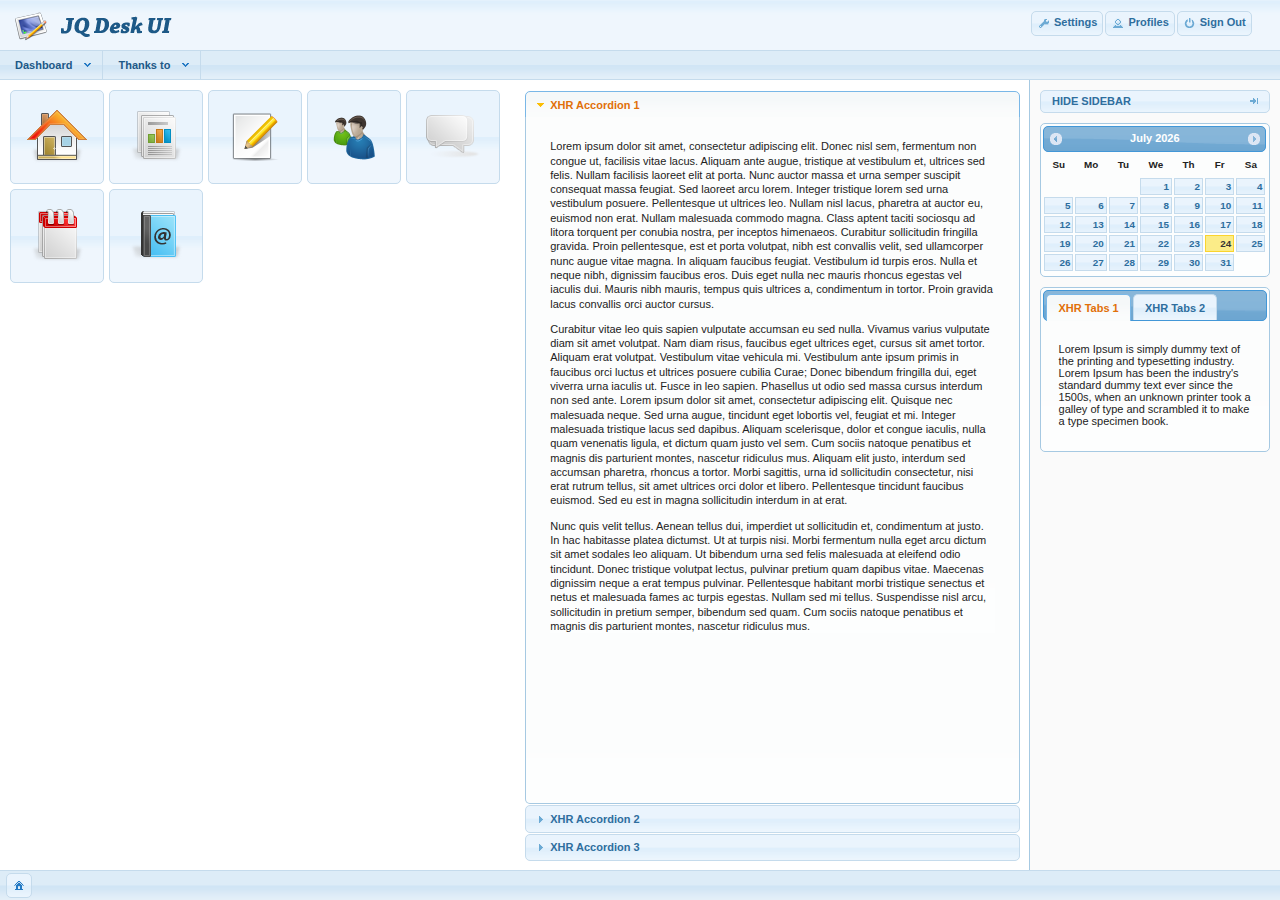
<file: index.html>
<!DOCTYPE html>
<html>
	<head>
		<title>JQDeskUI - Demo</title>
		<link type="text/css" rel="stylesheet" href="themes/redmond/css/stylesheet.css">
		<link type="text/css" rel="stylesheet" href="themes/redmond/css/jquery-ui-1.8.5.custom.css">
		<link type="text/css" rel="stylesheet" href="themes/redmond/css/jquery-window.4.07b.css">
		
		<script type="text/javascript" src="scripts/jquery-1.4.3.min.js"></script>
		<script type="text/javascript" src="scripts/jqueryui-1.8.5.min.js"></script>
		<script type="text/javascript" src="scripts/superfish.js"></script>
		<script type="text/javascript" src="scripts/jqdeskui.js"></script>
		<script type="text/javascript" src="scripts/jqdeskui-init.js"></script>
		
		<script type="text/javascript" src="http://jqueryui.com/themeroller/themeswitchertool/"></script>
		
	</head>
	<body>
		<div id="desk">
			<div id="maincolumn">
            	<div id="dashboard">
                	<div id="deskicons">
                        <a class="ui-state-default ui-corner-all" onclick="homeInitCall();"><img src="images/house.png" alt="Home"></a>
						<a class="ui-state-default ui-corner-all" id="2"><img src="images/charts.png" alt="Charts"></a>
                        <a class="ui-state-default ui-corner-all" id="3"><img src="images/edit.png" alt="Edit"></a>
                        <a class="ui-state-default ui-corner-all" id="4"><img src="images/users.png" alt="Users"></a>
                        <a class="ui-state-default ui-corner-all" id="5"><img src="images/comments.png" alt="Comments"></a>
                        <a class="ui-state-default ui-corner-all" id="6"><img src="images/calendar.png" alt="Calendar"></a>
                        <a class="ui-state-default ui-corner-all" id="7"><img src="images/address.png" alt="Address"></a>
                    </div>
                </div>
                <div id="widgetbox">
					<div id="accordion"></div>
                </div>
			</div>
			<div id="sidecolumn" class="ui-widget ui-widget-content">
				<a class="ui-state-default ui-corner-all" id="show-hide" href="#">
					<span class="ui-icon ui-icon-arrowthickstop-1-e"></span>
					Hide SideBar
				</a>
				<div id="datepicker"></div>
				<div id="sidetabs">
            		<ul></ul>
                </div>
			</div>
		</div>
		
		<div id="head">
			<div id="topbar" class="ui-state-default">
				<div id="logo"></div>
				<div id="user">
					<ul id="icons" class="ui-widget ui-helper-clearfix">
						<li class="ui-state-default ui-corner-all" title="Settings"><span class="ui-icon ui-icon-wrench"></span>Settings</li>
						<li class="ui-state-default ui-corner-all" title="Profiles"><span class="ui-icon ui-icon-person"></span>Profiles</li>
						<li class="ui-state-default ui-corner-all" title="Sign Out"><span class="ui-icon ui-icon-power"></span>Sign Out</li>
					</ul>
				</div>
			</div>
			<div id="navbar" class="ui-state-hover">
				<!-- Navigation Menu - starts -->
				<ul id="menu">
					<li>
						<a href="#" class="sf-with-ul">Dashboard</a>
						<ul>
							<li><a id="homeTrigger">Home Window</a></li>
							<li><a id="chartTrigger">Chart Sample</a></li>
							<li><a id="editTrigger">Edit Content</a></li>
							<li><a id="usersTrigger">Manage User</a></li>
							<li><a id="commentTrigger">Comments</a></li>
							<li><a id="calendarTrigger">Calendars</a></li>
							<li><a id="contactsTrigger">My Contact</a></li>
						</ul>
					</li>
					<li>
						<a href="#" class="sf-with-ul">Thanks to</a>
						<ul>
							<li><a id="jquerycoreTrigger">jQuery Core</a></li>
							<li><a id="jqueryuiTrigger">jQuery UI</a></li>
							<li><a id="windowfsTrigger">jQuery Window (firestoke)</a></li>
							<li><a id="superfishTrigger">SuperFish Menu</a></li>
						</ul>
					</li>
				</ul>
				<!-- Navigation Menu - finish -->
			</div>
		</div>
		
		<div id="dock">
			<div id="botbar" class="ui-state-hover">
				<ul class="ui-widget ui-helper-clearfix" id="icons">
					<li class="ui-state-default ui-corner-all">
						<span class="ui-icon ui-icon-home"></span>
					</li>
				</ul>
			</div>
		</div>
	</body>
</html>
</file>
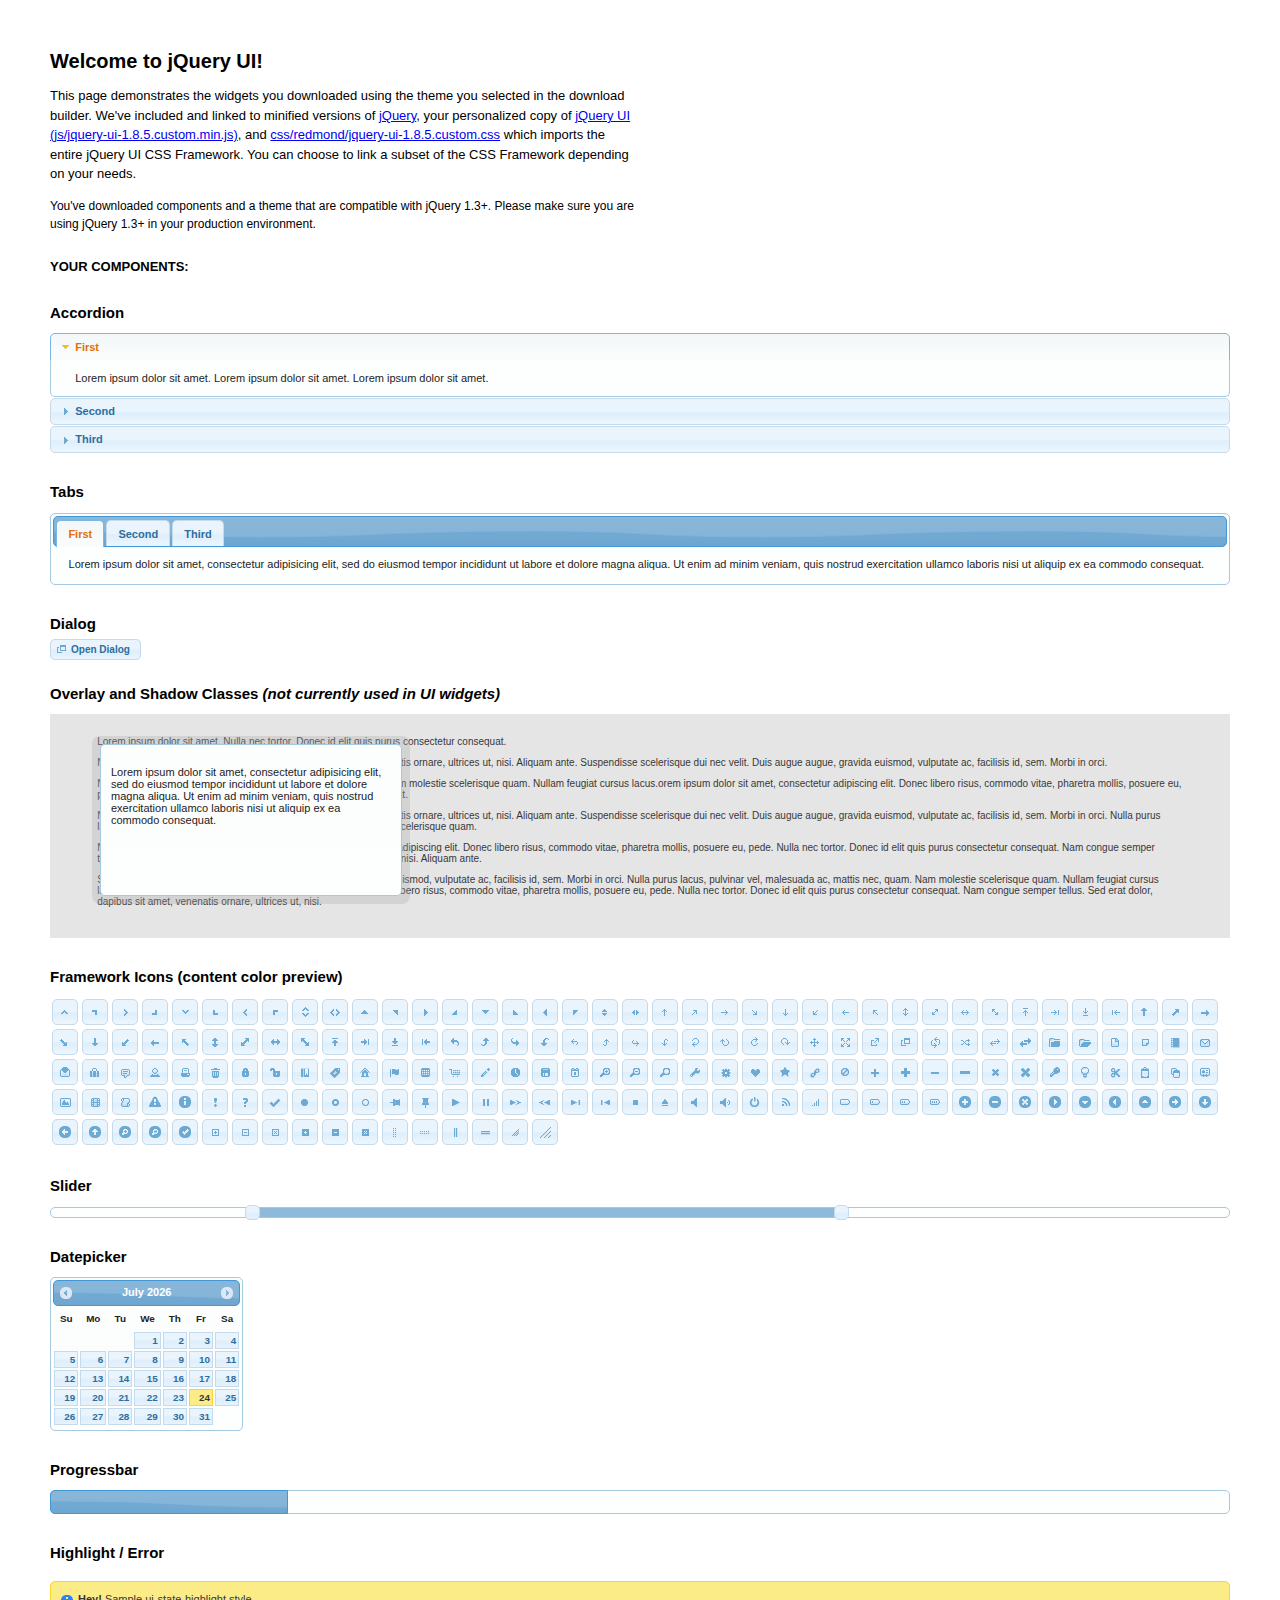
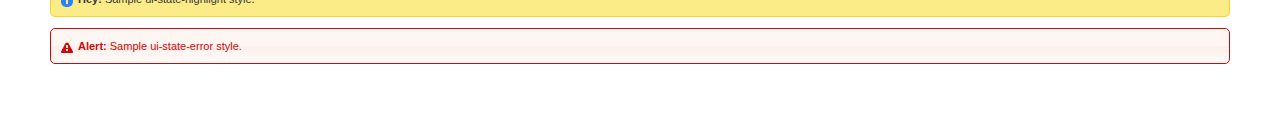
<file: sources/ui-sample.html>
<!DOCTYPE html>
<html>
	<head>
		<meta http-equiv="Content-Type" content="text/html; charset=iso-8859-1" />
		<title>jQuery UI Example Page</title>
		<link type="text/css" href="../themes/redmond/css/jquery-ui-1.8.5.custom.css" rel="stylesheet" />	
		<script type="text/javascript" src="../scripts/jquery-1.4.3.min.js"></script>
		<script type="text/javascript" src="../scripts/jqueryui-1.8.5.min.js"></script>
		<script type="text/javascript">
			$(function(){

				// Accordion
				$("#accordion").accordion({ header: "h3" });
	
				// Tabs
				$('#tabs').tabs();
	

				// Dialog			
				$('#dialog').dialog({
					autoOpen: false,
					width: 600,
					buttons: {
						"Ok": function() { 
							$(this).dialog("close"); 
						}, 
						"Cancel": function() { 
							$(this).dialog("close"); 
						} 
					}
				});
				
				// Dialog Link
				$('#dialog_link').click(function(){
					$('#dialog').dialog('open');
					return false;
				});

				// Datepicker
				$('#datepicker').datepicker({
					inline: true
				});
				
				// Slider
				$('#slider').slider({
					range: true,
					values: [17, 67]
				});
				
				// Progressbar
				$("#progressbar").progressbar({
					value: 20 
				});
				
				//hover states on the static widgets
				$('#dialog_link, ul#icons li').hover(
					function() { $(this).addClass('ui-state-hover'); }, 
					function() { $(this).removeClass('ui-state-hover'); }
				);
				
			});
		</script>
		<style type="text/css">
			/*demo page css*/
			body{ font: 62.5% "Trebuchet MS", sans-serif; margin: 50px;}
			.demoHeaders { margin-top: 2em; }
			#dialog_link {padding: .4em 1em .4em 20px;text-decoration: none;position: relative;}
			#dialog_link span.ui-icon {margin: 0 5px 0 0;position: absolute;left: .2em;top: 50%;margin-top: -8px;}
			ul#icons {margin: 0; padding: 0;}
			ul#icons li {margin: 2px; position: relative; padding: 4px 0; cursor: pointer; float: left;  list-style: none;}
			ul#icons span.ui-icon {float: left; margin: 0 4px;}
		</style>	
	</head>
	<body>
	<h1>Welcome to jQuery UI!</h1>
	<p style="font-size: 1.3em; line-height: 1.5; margin: 1em 0; width: 50%;">This page demonstrates the widgets you downloaded using the theme you selected in the download builder. We've included and linked to minified versions of <a href="js/jquery-1.4.2.min.js">jQuery</a>, your personalized copy of <a href="js/jquery-ui-1.8.5.custom.min.js">jQuery UI (js/jquery-ui-1.8.5.custom.min.js)</a>, and <a href="css/redmond/jquery-ui-1.8.5.custom.css">css/redmond/jquery-ui-1.8.5.custom.css</a> which imports the entire jQuery UI CSS Framework. You can choose to link a subset of the CSS Framework depending on your needs. </p>
	<p style="font-size: 1.2em; line-height: 1.5; margin: 1em 0; width: 50%;">You've downloaded components and a theme that are compatible with jQuery 1.3+. Please make sure you are using jQuery 1.3+ in your production environment.</p>	

	<p style="font-weight: bold; margin: 2em 0 1em; font-size: 1.3em;">YOUR COMPONENTS:</p>
		
		<!-- Accordion -->
		<h2 class="demoHeaders">Accordion</h2>
		<div id="accordion">
			<div>
				<h3><a href="#">First</a></h3>
				<div>Lorem ipsum dolor sit amet. Lorem ipsum dolor sit amet. Lorem ipsum dolor sit amet.</div>
			</div>
			<div>
				<h3><a href="#">Second</a></h3>
				<div>Phasellus mattis tincidunt nibh.</div>
			</div>
			<div>
				<h3><a href="#">Third</a></h3>
				<div>Nam dui erat, auctor a, dignissim quis.</div>
			</div>
		</div>
	
		<!-- Tabs -->
		<h2 class="demoHeaders">Tabs</h2>
		<div id="tabs">
			<ul>
				<li><a href="#tabs-1">First</a></li>
				<li><a href="#tabs-2">Second</a></li>
				<li><a href="#tabs-3">Third</a></li>
			</ul>
			<div id="tabs-1">Lorem ipsum dolor sit amet, consectetur adipisicing elit, sed do eiusmod tempor incididunt ut labore et dolore magna aliqua. Ut enim ad minim veniam, quis nostrud exercitation ullamco laboris nisi ut aliquip ex ea commodo consequat.</div>
			<div id="tabs-2">Phasellus mattis tincidunt nibh. Cras orci urna, blandit id, pretium vel, aliquet ornare, felis. Maecenas scelerisque sem non nisl. Fusce sed lorem in enim dictum bibendum.</div>
			<div id="tabs-3">Nam dui erat, auctor a, dignissim quis, sollicitudin eu, felis. Pellentesque nisi urna, interdum eget, sagittis et, consequat vestibulum, lacus. Mauris porttitor ullamcorper augue.</div>
		</div>
	
		<!-- Dialog NOTE: Dialog is not generated by UI in this demo so it can be visually styled in themeroller-->
		<h2 class="demoHeaders">Dialog</h2>
		<p><a href="#" id="dialog_link" class="ui-state-default ui-corner-all"><span class="ui-icon ui-icon-newwin"></span>Open Dialog</a></p>
		
		
		<h2 class="demoHeaders">Overlay and Shadow Classes <em>(not currently used in UI widgets)</em></h2>
		<div style="position: relative; height: 200px; padding:1% 4%; overflow:hidden;" class="fakewindowcontain">
			<p>Lorem ipsum dolor sit amet,  Nulla nec tortor. Donec id elit quis purus consectetur consequat. </p><p>Nam congue semper tellus. Sed erat dolor, dapibus sit amet, venenatis ornare, ultrices ut, nisi. Aliquam ante. Suspendisse scelerisque dui nec velit. Duis augue augue, gravida euismod, vulputate ac, facilisis id, sem. Morbi in orci. </p><p>Nulla purus lacus, pulvinar vel, malesuada ac, mattis nec, quam. Nam molestie scelerisque quam. Nullam feugiat cursus lacus.orem ipsum dolor sit amet, consectetur adipiscing elit. Donec libero risus, commodo vitae, pharetra mollis, posuere eu, pede. Nulla nec tortor. Donec id elit quis purus consectetur consequat. </p><p>Nam congue semper tellus. Sed erat dolor, dapibus sit amet, venenatis ornare, ultrices ut, nisi. Aliquam ante. Suspendisse scelerisque dui nec velit. Duis augue augue, gravida euismod, vulputate ac, facilisis id, sem. Morbi in orci. Nulla purus lacus, pulvinar vel, malesuada ac, mattis nec, quam. Nam molestie scelerisque quam. </p><p>Nullam feugiat cursus lacus.orem ipsum dolor sit amet, consectetur adipiscing elit. Donec libero risus, commodo vitae, pharetra mollis, posuere eu, pede. Nulla nec tortor. Donec id elit quis purus consectetur consequat. Nam congue semper tellus. Sed erat dolor, dapibus sit amet, venenatis ornare, ultrices ut, nisi. Aliquam ante. </p><p>Suspendisse scelerisque dui nec velit. Duis augue augue, gravida euismod, vulputate ac, facilisis id, sem. Morbi in orci. Nulla purus lacus, pulvinar vel, malesuada ac, mattis nec, quam. Nam molestie scelerisque quam. Nullam feugiat cursus lacus.orem ipsum dolor sit amet, consectetur adipiscing elit. Donec libero risus, commodo vitae, pharetra mollis, posuere eu, pede. Nulla nec tortor. Donec id elit quis purus consectetur consequat. Nam congue semper tellus. Sed erat dolor, dapibus sit amet, venenatis ornare, ultrices ut, nisi. </p>
			
			<!-- ui-dialog -->
			<div class="ui-overlay"><div class="ui-widget-overlay"></div><div class="ui-widget-shadow ui-corner-all" style="width: 302px; height: 152px; position: absolute; left: 50px; top: 30px;"></div></div>
			<div style="position: absolute; width: 280px; height: 130px;left: 50px; top: 30px; padding: 10px;" class="ui-widget ui-widget-content ui-corner-all">
				<div class="ui-dialog-content ui-widget-content" style="background: none; border: 0;">
					<p>Lorem ipsum dolor sit amet, consectetur adipisicing elit, sed do eiusmod tempor incididunt ut labore et dolore magna aliqua. Ut enim ad minim veniam, quis nostrud exercitation ullamco laboris nisi ut aliquip ex ea commodo consequat.</p>
				</div>
			</div>
		
		</div>

		
		<!-- ui-dialog -->
		<div id="dialog" title="Dialog Title">
			<p>Lorem ipsum dolor sit amet, consectetur adipisicing elit, sed do eiusmod tempor incididunt ut labore et dolore magna aliqua. Ut enim ad minim veniam, quis nostrud exercitation ullamco laboris nisi ut aliquip ex ea commodo consequat.</p>
		</div>
			
				
				
		<h2 class="demoHeaders">Framework Icons (content color preview)</h2>
		<ul id="icons" class="ui-widget ui-helper-clearfix">
		
		<li class="ui-state-default ui-corner-all" title=".ui-icon-carat-1-n"><span class="ui-icon ui-icon-carat-1-n"></span></li>
		<li class="ui-state-default ui-corner-all" title=".ui-icon-carat-1-ne"><span class="ui-icon ui-icon-carat-1-ne"></span></li>
		<li class="ui-state-default ui-corner-all" title=".ui-icon-carat-1-e"><span class="ui-icon ui-icon-carat-1-e"></span></li>
		
		<li class="ui-state-default ui-corner-all" title=".ui-icon-carat-1-se"><span class="ui-icon ui-icon-carat-1-se"></span></li>
		<li class="ui-state-default ui-corner-all" title=".ui-icon-carat-1-s"><span class="ui-icon ui-icon-carat-1-s"></span></li>
		<li class="ui-state-default ui-corner-all" title=".ui-icon-carat-1-sw"><span class="ui-icon ui-icon-carat-1-sw"></span></li>
		<li class="ui-state-default ui-corner-all" title=".ui-icon-carat-1-w"><span class="ui-icon ui-icon-carat-1-w"></span></li>
		<li class="ui-state-default ui-corner-all" title=".ui-icon-carat-1-nw"><span class="ui-icon ui-icon-carat-1-nw"></span></li>
		<li class="ui-state-default ui-corner-all" title=".ui-icon-carat-2-n-s"><span class="ui-icon ui-icon-carat-2-n-s"></span></li>
		<li class="ui-state-default ui-corner-all" title=".ui-icon-carat-2-e-w"><span class="ui-icon ui-icon-carat-2-e-w"></span></li>
		<li class="ui-state-default ui-corner-all" title=".ui-icon-triangle-1-n"><span class="ui-icon ui-icon-triangle-1-n"></span></li>
		<li class="ui-state-default ui-corner-all" title=".ui-icon-triangle-1-ne"><span class="ui-icon ui-icon-triangle-1-ne"></span></li>
		
		<li class="ui-state-default ui-corner-all" title=".ui-icon-triangle-1-e"><span class="ui-icon ui-icon-triangle-1-e"></span></li>
		<li class="ui-state-default ui-corner-all" title=".ui-icon-triangle-1-se"><span class="ui-icon ui-icon-triangle-1-se"></span></li>
		<li class="ui-state-default ui-corner-all" title=".ui-icon-triangle-1-s"><span class="ui-icon ui-icon-triangle-1-s"></span></li>
		<li class="ui-state-default ui-corner-all" title=".ui-icon-triangle-1-sw"><span class="ui-icon ui-icon-triangle-1-sw"></span></li>
		<li class="ui-state-default ui-corner-all" title=".ui-icon-triangle-1-w"><span class="ui-icon ui-icon-triangle-1-w"></span></li>
		<li class="ui-state-default ui-corner-all" title=".ui-icon-triangle-1-nw"><span class="ui-icon ui-icon-triangle-1-nw"></span></li>
		<li class="ui-state-default ui-corner-all" title=".ui-icon-triangle-2-n-s"><span class="ui-icon ui-icon-triangle-2-n-s"></span></li>
		<li class="ui-state-default ui-corner-all" title=".ui-icon-triangle-2-e-w"><span class="ui-icon ui-icon-triangle-2-e-w"></span></li>
		<li class="ui-state-default ui-corner-all" title=".ui-icon-arrow-1-n"><span class="ui-icon ui-icon-arrow-1-n"></span></li>
		
		<li class="ui-state-default ui-corner-all" title=".ui-icon-arrow-1-ne"><span class="ui-icon ui-icon-arrow-1-ne"></span></li>
		<li class="ui-state-default ui-corner-all" title=".ui-icon-arrow-1-e"><span class="ui-icon ui-icon-arrow-1-e"></span></li>
		<li class="ui-state-default ui-corner-all" title=".ui-icon-arrow-1-se"><span class="ui-icon ui-icon-arrow-1-se"></span></li>
		<li class="ui-state-default ui-corner-all" title=".ui-icon-arrow-1-s"><span class="ui-icon ui-icon-arrow-1-s"></span></li>
		<li class="ui-state-default ui-corner-all" title=".ui-icon-arrow-1-sw"><span class="ui-icon ui-icon-arrow-1-sw"></span></li>
		<li class="ui-state-default ui-corner-all" title=".ui-icon-arrow-1-w"><span class="ui-icon ui-icon-arrow-1-w"></span></li>
		<li class="ui-state-default ui-corner-all" title=".ui-icon-arrow-1-nw"><span class="ui-icon ui-icon-arrow-1-nw"></span></li>
		<li class="ui-state-default ui-corner-all" title=".ui-icon-arrow-2-n-s"><span class="ui-icon ui-icon-arrow-2-n-s"></span></li>
		<li class="ui-state-default ui-corner-all" title=".ui-icon-arrow-2-ne-sw"><span class="ui-icon ui-icon-arrow-2-ne-sw"></span></li>
		
		<li class="ui-state-default ui-corner-all" title=".ui-icon-arrow-2-e-w"><span class="ui-icon ui-icon-arrow-2-e-w"></span></li>
		<li class="ui-state-default ui-corner-all" title=".ui-icon-arrow-2-se-nw"><span class="ui-icon ui-icon-arrow-2-se-nw"></span></li>
		<li class="ui-state-default ui-corner-all" title=".ui-icon-arrowstop-1-n"><span class="ui-icon ui-icon-arrowstop-1-n"></span></li>
		<li class="ui-state-default ui-corner-all" title=".ui-icon-arrowstop-1-e"><span class="ui-icon ui-icon-arrowstop-1-e"></span></li>
		<li class="ui-state-default ui-corner-all" title=".ui-icon-arrowstop-1-s"><span class="ui-icon ui-icon-arrowstop-1-s"></span></li>
		<li class="ui-state-default ui-corner-all" title=".ui-icon-arrowstop-1-w"><span class="ui-icon ui-icon-arrowstop-1-w"></span></li>
		<li class="ui-state-default ui-corner-all" title=".ui-icon-arrowthick-1-n"><span class="ui-icon ui-icon-arrowthick-1-n"></span></li>
		<li class="ui-state-default ui-corner-all" title=".ui-icon-arrowthick-1-ne"><span class="ui-icon ui-icon-arrowthick-1-ne"></span></li>
		<li class="ui-state-default ui-corner-all" title=".ui-icon-arrowthick-1-e"><span class="ui-icon ui-icon-arrowthick-1-e"></span></li>
		
		<li class="ui-state-default ui-corner-all" title=".ui-icon-arrowthick-1-se"><span class="ui-icon ui-icon-arrowthick-1-se"></span></li>
		<li class="ui-state-default ui-corner-all" title=".ui-icon-arrowthick-1-s"><span class="ui-icon ui-icon-arrowthick-1-s"></span></li>
		<li class="ui-state-default ui-corner-all" title=".ui-icon-arrowthick-1-sw"><span class="ui-icon ui-icon-arrowthick-1-sw"></span></li>
		<li class="ui-state-default ui-corner-all" title=".ui-icon-arrowthick-1-w"><span class="ui-icon ui-icon-arrowthick-1-w"></span></li>
		<li class="ui-state-default ui-corner-all" title=".ui-icon-arrowthick-1-nw"><span class="ui-icon ui-icon-arrowthick-1-nw"></span></li>
		<li class="ui-state-default ui-corner-all" title=".ui-icon-arrowthick-2-n-s"><span class="ui-icon ui-icon-arrowthick-2-n-s"></span></li>
		<li class="ui-state-default ui-corner-all" title=".ui-icon-arrowthick-2-ne-sw"><span class="ui-icon ui-icon-arrowthick-2-ne-sw"></span></li>
		<li class="ui-state-default ui-corner-all" title=".ui-icon-arrowthick-2-e-w"><span class="ui-icon ui-icon-arrowthick-2-e-w"></span></li>
		<li class="ui-state-default ui-corner-all" title=".ui-icon-arrowthick-2-se-nw"><span class="ui-icon ui-icon-arrowthick-2-se-nw"></span></li>
		
		<li class="ui-state-default ui-corner-all" title=".ui-icon-arrowthickstop-1-n"><span class="ui-icon ui-icon-arrowthickstop-1-n"></span></li>
		<li class="ui-state-default ui-corner-all" title=".ui-icon-arrowthickstop-1-e"><span class="ui-icon ui-icon-arrowthickstop-1-e"></span></li>
		<li class="ui-state-default ui-corner-all" title=".ui-icon-arrowthickstop-1-s"><span class="ui-icon ui-icon-arrowthickstop-1-s"></span></li>
		<li class="ui-state-default ui-corner-all" title=".ui-icon-arrowthickstop-1-w"><span class="ui-icon ui-icon-arrowthickstop-1-w"></span></li>
		<li class="ui-state-default ui-corner-all" title=".ui-icon-arrowreturnthick-1-w"><span class="ui-icon ui-icon-arrowreturnthick-1-w"></span></li>
		<li class="ui-state-default ui-corner-all" title=".ui-icon-arrowreturnthick-1-n"><span class="ui-icon ui-icon-arrowreturnthick-1-n"></span></li>
		<li class="ui-state-default ui-corner-all" title=".ui-icon-arrowreturnthick-1-e"><span class="ui-icon ui-icon-arrowreturnthick-1-e"></span></li>
		<li class="ui-state-default ui-corner-all" title=".ui-icon-arrowreturnthick-1-s"><span class="ui-icon ui-icon-arrowreturnthick-1-s"></span></li>
		<li class="ui-state-default ui-corner-all" title=".ui-icon-arrowreturn-1-w"><span class="ui-icon ui-icon-arrowreturn-1-w"></span></li>
		
		<li class="ui-state-default ui-corner-all" title=".ui-icon-arrowreturn-1-n"><span class="ui-icon ui-icon-arrowreturn-1-n"></span></li>
		<li class="ui-state-default ui-corner-all" title=".ui-icon-arrowreturn-1-e"><span class="ui-icon ui-icon-arrowreturn-1-e"></span></li>
		<li class="ui-state-default ui-corner-all" title=".ui-icon-arrowreturn-1-s"><span class="ui-icon ui-icon-arrowreturn-1-s"></span></li>
		<li class="ui-state-default ui-corner-all" title=".ui-icon-arrowrefresh-1-w"><span class="ui-icon ui-icon-arrowrefresh-1-w"></span></li>
		<li class="ui-state-default ui-corner-all" title=".ui-icon-arrowrefresh-1-n"><span class="ui-icon ui-icon-arrowrefresh-1-n"></span></li>
		<li class="ui-state-default ui-corner-all" title=".ui-icon-arrowrefresh-1-e"><span class="ui-icon ui-icon-arrowrefresh-1-e"></span></li>
		<li class="ui-state-default ui-corner-all" title=".ui-icon-arrowrefresh-1-s"><span class="ui-icon ui-icon-arrowrefresh-1-s"></span></li>
		<li class="ui-state-default ui-corner-all" title=".ui-icon-arrow-4"><span class="ui-icon ui-icon-arrow-4"></span></li>
		<li class="ui-state-default ui-corner-all" title=".ui-icon-arrow-4-diag"><span class="ui-icon ui-icon-arrow-4-diag"></span></li>
		
		<li class="ui-state-default ui-corner-all" title=".ui-icon-extlink"><span class="ui-icon ui-icon-extlink"></span></li>
		<li class="ui-state-default ui-corner-all" title=".ui-icon-newwin"><span class="ui-icon ui-icon-newwin"></span></li>
		<li class="ui-state-default ui-corner-all" title=".ui-icon-refresh"><span class="ui-icon ui-icon-refresh"></span></li>
		<li class="ui-state-default ui-corner-all" title=".ui-icon-shuffle"><span class="ui-icon ui-icon-shuffle"></span></li>
		<li class="ui-state-default ui-corner-all" title=".ui-icon-transfer-e-w"><span class="ui-icon ui-icon-transfer-e-w"></span></li>
		<li class="ui-state-default ui-corner-all" title=".ui-icon-transferthick-e-w"><span class="ui-icon ui-icon-transferthick-e-w"></span></li>
		<li class="ui-state-default ui-corner-all" title=".ui-icon-folder-collapsed"><span class="ui-icon ui-icon-folder-collapsed"></span></li>
		<li class="ui-state-default ui-corner-all" title=".ui-icon-folder-open"><span class="ui-icon ui-icon-folder-open"></span></li>
		<li class="ui-state-default ui-corner-all" title=".ui-icon-document"><span class="ui-icon ui-icon-document"></span></li>
		
		<li class="ui-state-default ui-corner-all" title=".ui-icon-document-b"><span class="ui-icon ui-icon-document-b"></span></li>
		<li class="ui-state-default ui-corner-all" title=".ui-icon-note"><span class="ui-icon ui-icon-note"></span></li>
		<li class="ui-state-default ui-corner-all" title=".ui-icon-mail-closed"><span class="ui-icon ui-icon-mail-closed"></span></li>
		<li class="ui-state-default ui-corner-all" title=".ui-icon-mail-open"><span class="ui-icon ui-icon-mail-open"></span></li>
		<li class="ui-state-default ui-corner-all" title=".ui-icon-suitcase"><span class="ui-icon ui-icon-suitcase"></span></li>
		<li class="ui-state-default ui-corner-all" title=".ui-icon-comment"><span class="ui-icon ui-icon-comment"></span></li>
		<li class="ui-state-default ui-corner-all" title=".ui-icon-person"><span class="ui-icon ui-icon-person"></span></li>
		<li class="ui-state-default ui-corner-all" title=".ui-icon-print"><span class="ui-icon ui-icon-print"></span></li>
		<li class="ui-state-default ui-corner-all" title=".ui-icon-trash"><span class="ui-icon ui-icon-trash"></span></li>
		
		<li class="ui-state-default ui-corner-all" title=".ui-icon-locked"><span class="ui-icon ui-icon-locked"></span></li>
		<li class="ui-state-default ui-corner-all" title=".ui-icon-unlocked"><span class="ui-icon ui-icon-unlocked"></span></li>
		<li class="ui-state-default ui-corner-all" title=".ui-icon-bookmark"><span class="ui-icon ui-icon-bookmark"></span></li>
		<li class="ui-state-default ui-corner-all" title=".ui-icon-tag"><span class="ui-icon ui-icon-tag"></span></li>
		<li class="ui-state-default ui-corner-all" title=".ui-icon-home"><span class="ui-icon ui-icon-home"></span></li>
		<li class="ui-state-default ui-corner-all" title=".ui-icon-flag"><span class="ui-icon ui-icon-flag"></span></li>
		<li class="ui-state-default ui-corner-all" title=".ui-icon-calculator"><span class="ui-icon ui-icon-calculator"></span></li>
		<li class="ui-state-default ui-corner-all" title=".ui-icon-cart"><span class="ui-icon ui-icon-cart"></span></li>
		<li class="ui-state-default ui-corner-all" title=".ui-icon-pencil"><span class="ui-icon ui-icon-pencil"></span></li>
		
		<li class="ui-state-default ui-corner-all" title=".ui-icon-clock"><span class="ui-icon ui-icon-clock"></span></li>
		<li class="ui-state-default ui-corner-all" title=".ui-icon-disk"><span class="ui-icon ui-icon-disk"></span></li>
		<li class="ui-state-default ui-corner-all" title=".ui-icon-calendar"><span class="ui-icon ui-icon-calendar"></span></li>
		<li class="ui-state-default ui-corner-all" title=".ui-icon-zoomin"><span class="ui-icon ui-icon-zoomin"></span></li>
		<li class="ui-state-default ui-corner-all" title=".ui-icon-zoomout"><span class="ui-icon ui-icon-zoomout"></span></li>
		<li class="ui-state-default ui-corner-all" title=".ui-icon-search"><span class="ui-icon ui-icon-search"></span></li>
		<li class="ui-state-default ui-corner-all" title=".ui-icon-wrench"><span class="ui-icon ui-icon-wrench"></span></li>
		<li class="ui-state-default ui-corner-all" title=".ui-icon-gear"><span class="ui-icon ui-icon-gear"></span></li>
		<li class="ui-state-default ui-corner-all" title=".ui-icon-heart"><span class="ui-icon ui-icon-heart"></span></li>
		
		<li class="ui-state-default ui-corner-all" title=".ui-icon-star"><span class="ui-icon ui-icon-star"></span></li>
		<li class="ui-state-default ui-corner-all" title=".ui-icon-link"><span class="ui-icon ui-icon-link"></span></li>
		<li class="ui-state-default ui-corner-all" title=".ui-icon-cancel"><span class="ui-icon ui-icon-cancel"></span></li>
		<li class="ui-state-default ui-corner-all" title=".ui-icon-plus"><span class="ui-icon ui-icon-plus"></span></li>
		<li class="ui-state-default ui-corner-all" title=".ui-icon-plusthick"><span class="ui-icon ui-icon-plusthick"></span></li>
		<li class="ui-state-default ui-corner-all" title=".ui-icon-minus"><span class="ui-icon ui-icon-minus"></span></li>
		<li class="ui-state-default ui-corner-all" title=".ui-icon-minusthick"><span class="ui-icon ui-icon-minusthick"></span></li>
		<li class="ui-state-default ui-corner-all" title=".ui-icon-close"><span class="ui-icon ui-icon-close"></span></li>
		<li class="ui-state-default ui-corner-all" title=".ui-icon-closethick"><span class="ui-icon ui-icon-closethick"></span></li>
		
		<li class="ui-state-default ui-corner-all" title=".ui-icon-key"><span class="ui-icon ui-icon-key"></span></li>
		<li class="ui-state-default ui-corner-all" title=".ui-icon-lightbulb"><span class="ui-icon ui-icon-lightbulb"></span></li>
		<li class="ui-state-default ui-corner-all" title=".ui-icon-scissors"><span class="ui-icon ui-icon-scissors"></span></li>
		<li class="ui-state-default ui-corner-all" title=".ui-icon-clipboard"><span class="ui-icon ui-icon-clipboard"></span></li>
		<li class="ui-state-default ui-corner-all" title=".ui-icon-copy"><span class="ui-icon ui-icon-copy"></span></li>
		<li class="ui-state-default ui-corner-all" title=".ui-icon-contact"><span class="ui-icon ui-icon-contact"></span></li>
		<li class="ui-state-default ui-corner-all" title=".ui-icon-image"><span class="ui-icon ui-icon-image"></span></li>
		<li class="ui-state-default ui-corner-all" title=".ui-icon-video"><span class="ui-icon ui-icon-video"></span></li>
		<li class="ui-state-default ui-corner-all" title=".ui-icon-script"><span class="ui-icon ui-icon-script"></span></li>
		<li class="ui-state-default ui-corner-all" title=".ui-icon-alert"><span class="ui-icon ui-icon-alert"></span></li>
		
		<li class="ui-state-default ui-corner-all" title=".ui-icon-info"><span class="ui-icon ui-icon-info"></span></li>
		<li class="ui-state-default ui-corner-all" title=".ui-icon-notice"><span class="ui-icon ui-icon-notice"></span></li>
		<li class="ui-state-default ui-corner-all" title=".ui-icon-help"><span class="ui-icon ui-icon-help"></span></li>
		<li class="ui-state-default ui-corner-all" title=".ui-icon-check"><span class="ui-icon ui-icon-check"></span></li>
		<li class="ui-state-default ui-corner-all" title=".ui-icon-bullet"><span class="ui-icon ui-icon-bullet"></span></li>
		<li class="ui-state-default ui-corner-all" title=".ui-icon-radio-off"><span class="ui-icon ui-icon-radio-off"></span></li>
		<li class="ui-state-default ui-corner-all" title=".ui-icon-radio-on"><span class="ui-icon ui-icon-radio-on"></span></li>
		<li class="ui-state-default ui-corner-all" title=".ui-icon-pin-w"><span class="ui-icon ui-icon-pin-w"></span></li>
		<li class="ui-state-default ui-corner-all" title=".ui-icon-pin-s"><span class="ui-icon ui-icon-pin-s"></span></li>
		<li class="ui-state-default ui-corner-all" title=".ui-icon-play"><span class="ui-icon ui-icon-play"></span></li>
		<li class="ui-state-default ui-corner-all" title=".ui-icon-pause"><span class="ui-icon ui-icon-pause"></span></li>
		
		<li class="ui-state-default ui-corner-all" title=".ui-icon-seek-next"><span class="ui-icon ui-icon-seek-next"></span></li>
		<li class="ui-state-default ui-corner-all" title=".ui-icon-seek-prev"><span class="ui-icon ui-icon-seek-prev"></span></li>
		<li class="ui-state-default ui-corner-all" title=".ui-icon-seek-end"><span class="ui-icon ui-icon-seek-end"></span></li>
		<li class="ui-state-default ui-corner-all" title=".ui-icon-seek-first"><span class="ui-icon ui-icon-seek-first"></span></li>
		<li class="ui-state-default ui-corner-all" title=".ui-icon-stop"><span class="ui-icon ui-icon-stop"></span></li>
		<li class="ui-state-default ui-corner-all" title=".ui-icon-eject"><span class="ui-icon ui-icon-eject"></span></li>
		<li class="ui-state-default ui-corner-all" title=".ui-icon-volume-off"><span class="ui-icon ui-icon-volume-off"></span></li>
		<li class="ui-state-default ui-corner-all" title=".ui-icon-volume-on"><span class="ui-icon ui-icon-volume-on"></span></li>
		<li class="ui-state-default ui-corner-all" title=".ui-icon-power"><span class="ui-icon ui-icon-power"></span></li>
		
		<li class="ui-state-default ui-corner-all" title=".ui-icon-signal-diag"><span class="ui-icon ui-icon-signal-diag"></span></li>
		<li class="ui-state-default ui-corner-all" title=".ui-icon-signal"><span class="ui-icon ui-icon-signal"></span></li>
		<li class="ui-state-default ui-corner-all" title=".ui-icon-battery-0"><span class="ui-icon ui-icon-battery-0"></span></li>
		<li class="ui-state-default ui-corner-all" title=".ui-icon-battery-1"><span class="ui-icon ui-icon-battery-1"></span></li>
		<li class="ui-state-default ui-corner-all" title=".ui-icon-battery-2"><span class="ui-icon ui-icon-battery-2"></span></li>
		<li class="ui-state-default ui-corner-all" title=".ui-icon-battery-3"><span class="ui-icon ui-icon-battery-3"></span></li>
		<li class="ui-state-default ui-corner-all" title=".ui-icon-circle-plus"><span class="ui-icon ui-icon-circle-plus"></span></li>
		<li class="ui-state-default ui-corner-all" title=".ui-icon-circle-minus"><span class="ui-icon ui-icon-circle-minus"></span></li>
		<li class="ui-state-default ui-corner-all" title=".ui-icon-circle-close"><span class="ui-icon ui-icon-circle-close"></span></li>
		
		<li class="ui-state-default ui-corner-all" title=".ui-icon-circle-triangle-e"><span class="ui-icon ui-icon-circle-triangle-e"></span></li>
		<li class="ui-state-default ui-corner-all" title=".ui-icon-circle-triangle-s"><span class="ui-icon ui-icon-circle-triangle-s"></span></li>
		<li class="ui-state-default ui-corner-all" title=".ui-icon-circle-triangle-w"><span class="ui-icon ui-icon-circle-triangle-w"></span></li>
		<li class="ui-state-default ui-corner-all" title=".ui-icon-circle-triangle-n"><span class="ui-icon ui-icon-circle-triangle-n"></span></li>
		<li class="ui-state-default ui-corner-all" title=".ui-icon-circle-arrow-e"><span class="ui-icon ui-icon-circle-arrow-e"></span></li>
		<li class="ui-state-default ui-corner-all" title=".ui-icon-circle-arrow-s"><span class="ui-icon ui-icon-circle-arrow-s"></span></li>
		<li class="ui-state-default ui-corner-all" title=".ui-icon-circle-arrow-w"><span class="ui-icon ui-icon-circle-arrow-w"></span></li>
		<li class="ui-state-default ui-corner-all" title=".ui-icon-circle-arrow-n"><span class="ui-icon ui-icon-circle-arrow-n"></span></li>
		<li class="ui-state-default ui-corner-all" title=".ui-icon-circle-zoomin"><span class="ui-icon ui-icon-circle-zoomin"></span></li>
		
		<li class="ui-state-default ui-corner-all" title=".ui-icon-circle-zoomout"><span class="ui-icon ui-icon-circle-zoomout"></span></li>
		<li class="ui-state-default ui-corner-all" title=".ui-icon-circle-check"><span class="ui-icon ui-icon-circle-check"></span></li>
		<li class="ui-state-default ui-corner-all" title=".ui-icon-circlesmall-plus"><span class="ui-icon ui-icon-circlesmall-plus"></span></li>
		<li class="ui-state-default ui-corner-all" title=".ui-icon-circlesmall-minus"><span class="ui-icon ui-icon-circlesmall-minus"></span></li>
		<li class="ui-state-default ui-corner-all" title=".ui-icon-circlesmall-close"><span class="ui-icon ui-icon-circlesmall-close"></span></li>
		<li class="ui-state-default ui-corner-all" title=".ui-icon-squaresmall-plus"><span class="ui-icon ui-icon-squaresmall-plus"></span></li>
		<li class="ui-state-default ui-corner-all" title=".ui-icon-squaresmall-minus"><span class="ui-icon ui-icon-squaresmall-minus"></span></li>
		<li class="ui-state-default ui-corner-all" title=".ui-icon-squaresmall-close"><span class="ui-icon ui-icon-squaresmall-close"></span></li>
		<li class="ui-state-default ui-corner-all" title=".ui-icon-grip-dotted-vertical"><span class="ui-icon ui-icon-grip-dotted-vertical"></span></li>
		
		<li class="ui-state-default ui-corner-all" title=".ui-icon-grip-dotted-horizontal"><span class="ui-icon ui-icon-grip-dotted-horizontal"></span></li>
		<li class="ui-state-default ui-corner-all" title=".ui-icon-grip-solid-vertical"><span class="ui-icon ui-icon-grip-solid-vertical"></span></li>
		<li class="ui-state-default ui-corner-all" title=".ui-icon-grip-solid-horizontal"><span class="ui-icon ui-icon-grip-solid-horizontal"></span></li>
		<li class="ui-state-default ui-corner-all" title=".ui-icon-gripsmall-diagonal-se"><span class="ui-icon ui-icon-gripsmall-diagonal-se"></span></li>
		<li class="ui-state-default ui-corner-all" title=".ui-icon-grip-diagonal-se"><span class="ui-icon ui-icon-grip-diagonal-se"></span></li>
		</ul>

	
		<!-- Slider -->
		<h2 class="demoHeaders">Slider</h2>
		<div id="slider"></div>
	
		<!-- Datepicker -->
		<h2 class="demoHeaders">Datepicker</h2>
		<div id="datepicker"></div>
	
		<!-- Progressbar -->
		<h2 class="demoHeaders">Progressbar</h2>	
		<div id="progressbar"></div>
			
		<!-- Highlight / Error -->
		<h2 class="demoHeaders">Highlight / Error</h2>
		<div class="ui-widget">
			<div class="ui-state-highlight ui-corner-all" style="margin-top: 20px; padding: 0 .7em;"> 
				<p><span class="ui-icon ui-icon-info" style="float: left; margin-right: .3em;"></span>
				<strong>Hey!</strong> Sample ui-state-highlight style.</p>
			</div>
		</div>
		<br/>
		<div class="ui-widget">
			<div class="ui-state-error ui-corner-all" style="padding: 0 .7em;"> 
				<p><span class="ui-icon ui-icon-alert" style="float: left; margin-right: .3em;"></span> 
				<strong>Alert:</strong> Sample ui-state-error style.</p>
			</div>
		</div>

	</body>
</html>
</file>
<file: themes/redmond/css/stylesheet.css>
html, body {
	height: 100%;
	overflow: hidden;
}
* {outline: none;}
body {
	background: #fff;
	color: #333;
	font: 62.5% "Lucida Grande","Lucida Sans",Arial,sans-serif;
	margin: 0;
	padding: 0;
}

#head {
	height: 80px;
	left: 0;
	min-width: 970px;
	position: absolute;
	right: 0;
	top: 0;
}
	#head #topbar {
		background-position: 50% 57%;
		border: 0;
		height: 50px;
	}
		#topbar #logo {
			background: url(../img/logo.png) no-repeat 0 0;
			height: 50px;
		}
		#topbar #user {
			height: 30px;
			position: absolute;
			right: 15px;
			top: 10px;
			width: 235px;
		}
			#user ul#icons li {padding: 4px 5px 3px 2px;}
		
	#head #navbar {
		height: 28px;
	}
		#navbar #menu {
			float: left;
			height: 28px;
			list-style: none;
			margin: 0;
			padding: 0;
		}
			#menu .ui-icon {
				margin-top: -8px;
				position: absolute;
				right: 7px;
				top: 50%;
			}
			#menu li {
				float: left;
				height: 28px;
				position: relative;
			}
				#menu li.ui-state-default {height: 29px;}
				#menu li.ui-state-default .ui-icon {margin-top: -9px}
			#menu li a {
				color: #1d5987;
				cursor: pointer;
				display: block;
				font-size: 11px;
				font-weight: bold;
				height: 28px;
				line-height: 28px;
				margin: 0 0;
				padding: 0 15px;
				text-decoration: none;
			}
			#menu li a.sf-with-ul {
				padding: 0 30px 0 15px;
			}
				#menu li ul {
					background: #eef6fd;
					border: 1px solid #C5DBEC;
					border-top: 0;
					display: none;
					left: -1px;
					list-style: none;
					padding: 0 0 2px 0;
					position: absolute;
					top: 29px;
					width: 185px;
					z-index: 999;
				}
					#menu li ul li {
						border: 0;
						float: none;
						height: 28px;
						line-height: 28px;
						position: relative;
						z-index: 999;
					}
						#menu li ul li.ui-state-default {height: 28px;}
					#menu li ul li a {
						border: 1px solid #eef6fd;
						float: none;
						height: 26px;
						line-height: 24px;
						margin: 2px;
						padding: 0 10px;
					}
					#menu li ul li.ui-state-default ul li a {
						background: none transparent;
						border: 1px solid #eef6fd;
						float: none;
						height: 26px;
						line-height: 24px;
						margin: 2px;
						padding: 0 10px;
					}
					#menu li ul li ul {
						border-top: 1px solid #C5DBEC;
						left: 185px;
						top: 0;
					}
					#menu li ul li a.sf-with-ul {
						padding: 0 30px 0 10px;
					}

#desk {
	bottom: 30px;
	left: 0;
	min-width: 970px;
	overflow: hidden;
	position: absolute;
	right: 0;
	top: 80px;
}
	#desk #maincolumn {
		bottom:0;
		left:0;
		position:absolute;
		right:250px;
		top:0;
	}
		#maincolumn #dashboard,
		#maincolumn #widgetbox {
			bottom: 0;
			position: absolute;
			padding: 10px;
			top: 0;
		}
		#maincolumn #dashboard {
			left: 0;
			right: 50%;
		}
			#dashboard #deskicons {
				margin: 0;
				padding: 0;
				position: relative;
			}
			#dashboard #deskicons a {
				cursor: pointer;
				float: left;
				font-size: 4em;
				height: 64px;
				margin: 0 5px 5px 0;
				padding: 14px;
				text-align: center;
				width: 64px;
			}
		#maincolumn #widgetbox {
			left: 50%;
			right: 0;
		}
			#widgetbox #accordion {
				height: 100%;
			}
	#desk #sidecolumn {
		background: #fafafa;
		bottom: -1px;
		padding: 10px;
		position: absolute;
		right: -1px;
		top: -1px;
		width: 230px;
	}
		#desk #show-hide {
			display: block;
			margin: 0 0 10px;
			padding: 0.4em 20px 0.4em 1em;
			position: relative;
			text-decoration: none;
			text-transform: uppercase;
		}
		#desk #show-hide span.ui-icon {
			margin: -8px 5px 0 0;
			position: absolute;
			right: 0.2em;
			top: 50%;
		}
		#sidetabs .ui-tabs-panel {
			max-height: 200px;
			overflow: auto;
		}
		#sidecolumn #datepicker {
			padding: 0 0 10px;
		}
		#sidecolumn #datepicker .ui-datepicker {
			width: 20.3em;
		}

#dock {
	bottom: 0;
	height: 30px;
	left: 0;
	min-width: 970px;
	overflow: hidden;
	position: absolute;
	right: 0;
}
	#dock #botbar {
		height: 28px;
		padding: 1px 5px 0;
	}
		ul#icons {
			list-style: none;
			margin: 0;
			padding: 0;
		}
		ul#icons li {
			cursor: pointer;
			float: left;
			list-style: none outside none;
			margin: 1px;
			padding: 4px 2px 3px;
			position: relative;
		}
		ul#icons span.ui-icon {
		    float: left;
		    margin: -1px 2px 1px;
		}


/* Color Styling from jQuery UI Themes */
#head #navbar,
#dock #botbar {
    border-color: #c5dbec;
    border-style: solid;
    border-width: 1px 0;
}
#navbar #menu {}
#menu li {
	border-bottom: 0;
	border-left: 0;
	border-right: 1px solid #C5DBEC;
	border-top: 0;
}
	
	#menu li ul li a:hover,
	#menu li ul li ul li a:hover,
	#menu li ul li.ui-state-default a,
	#menu li ul li.ui-state-default a:hover {
		background: #D0E5F5 url(../img/ui-bg_glass_75_d0e5f5_1x400.png) repeat-x 50% 50%;
		border: 1px solid #79B7E7;
		color: #2E6E9E;
	}
</file>
